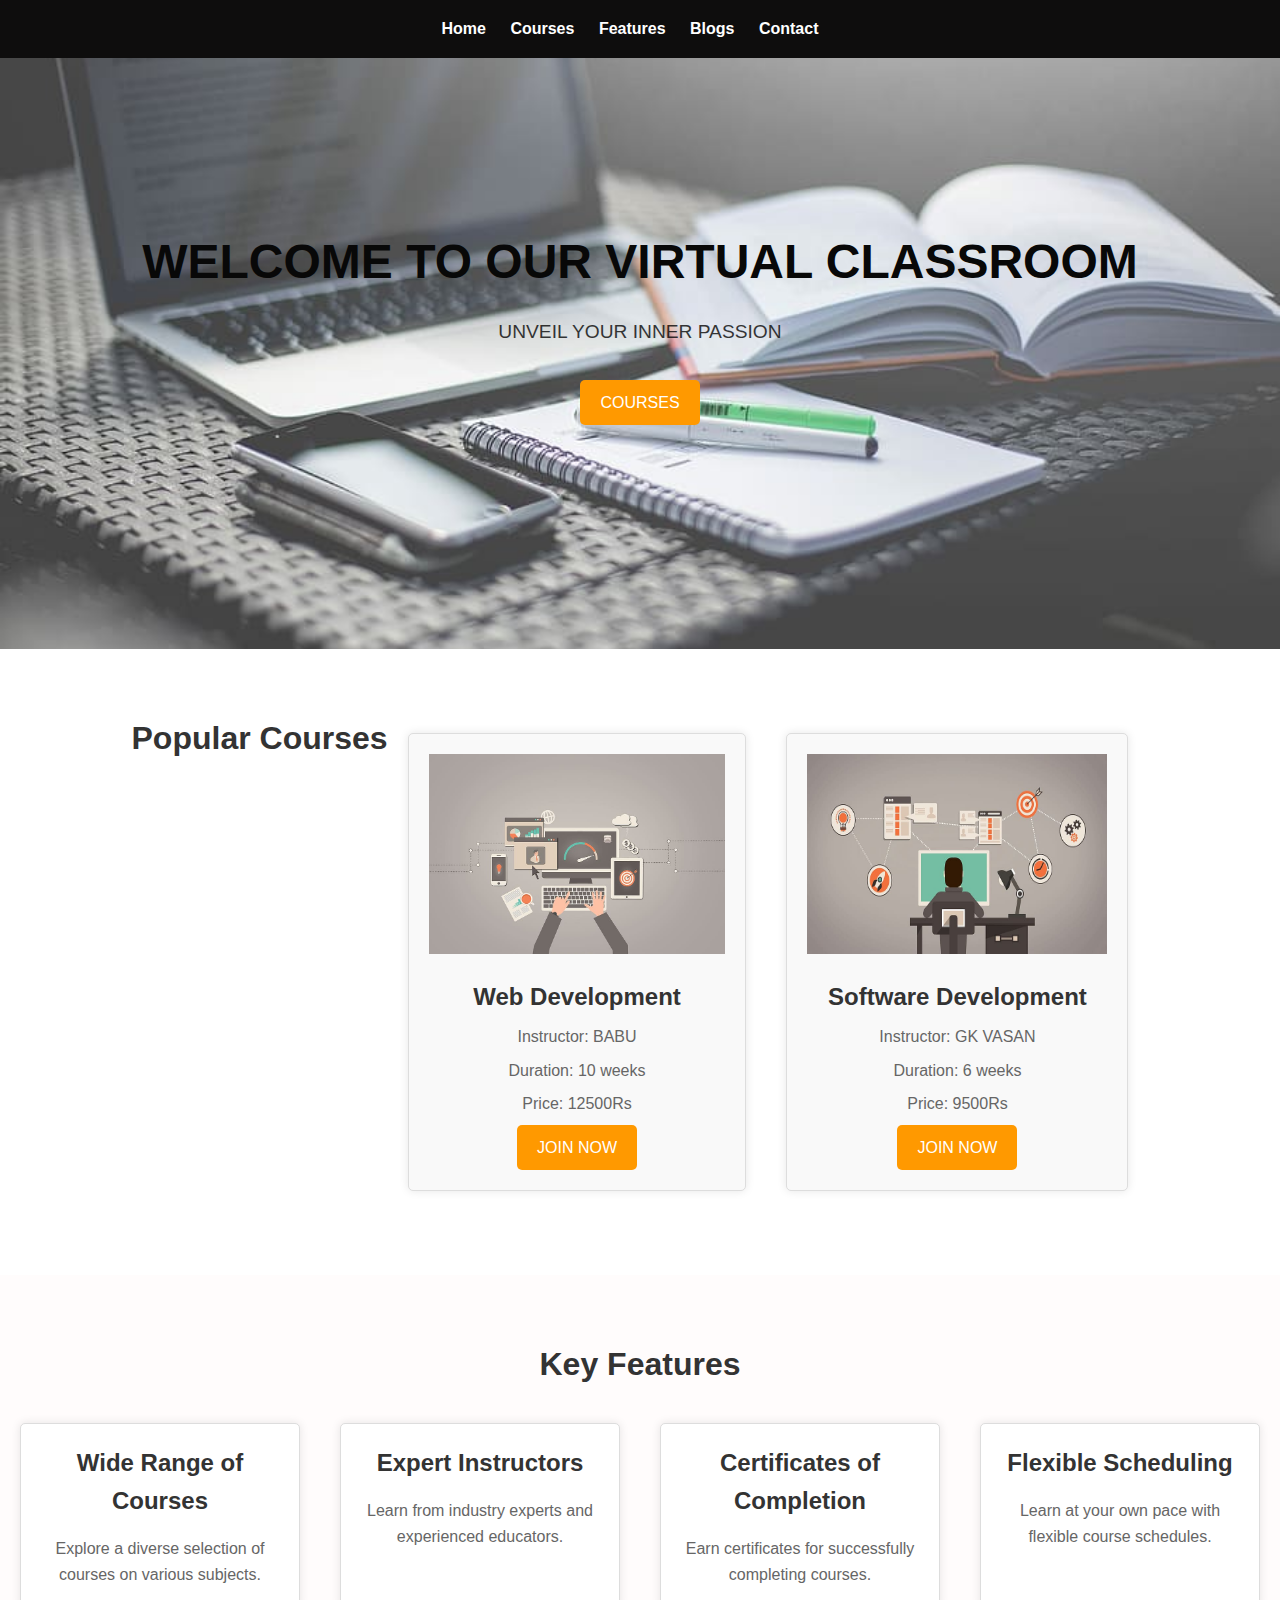
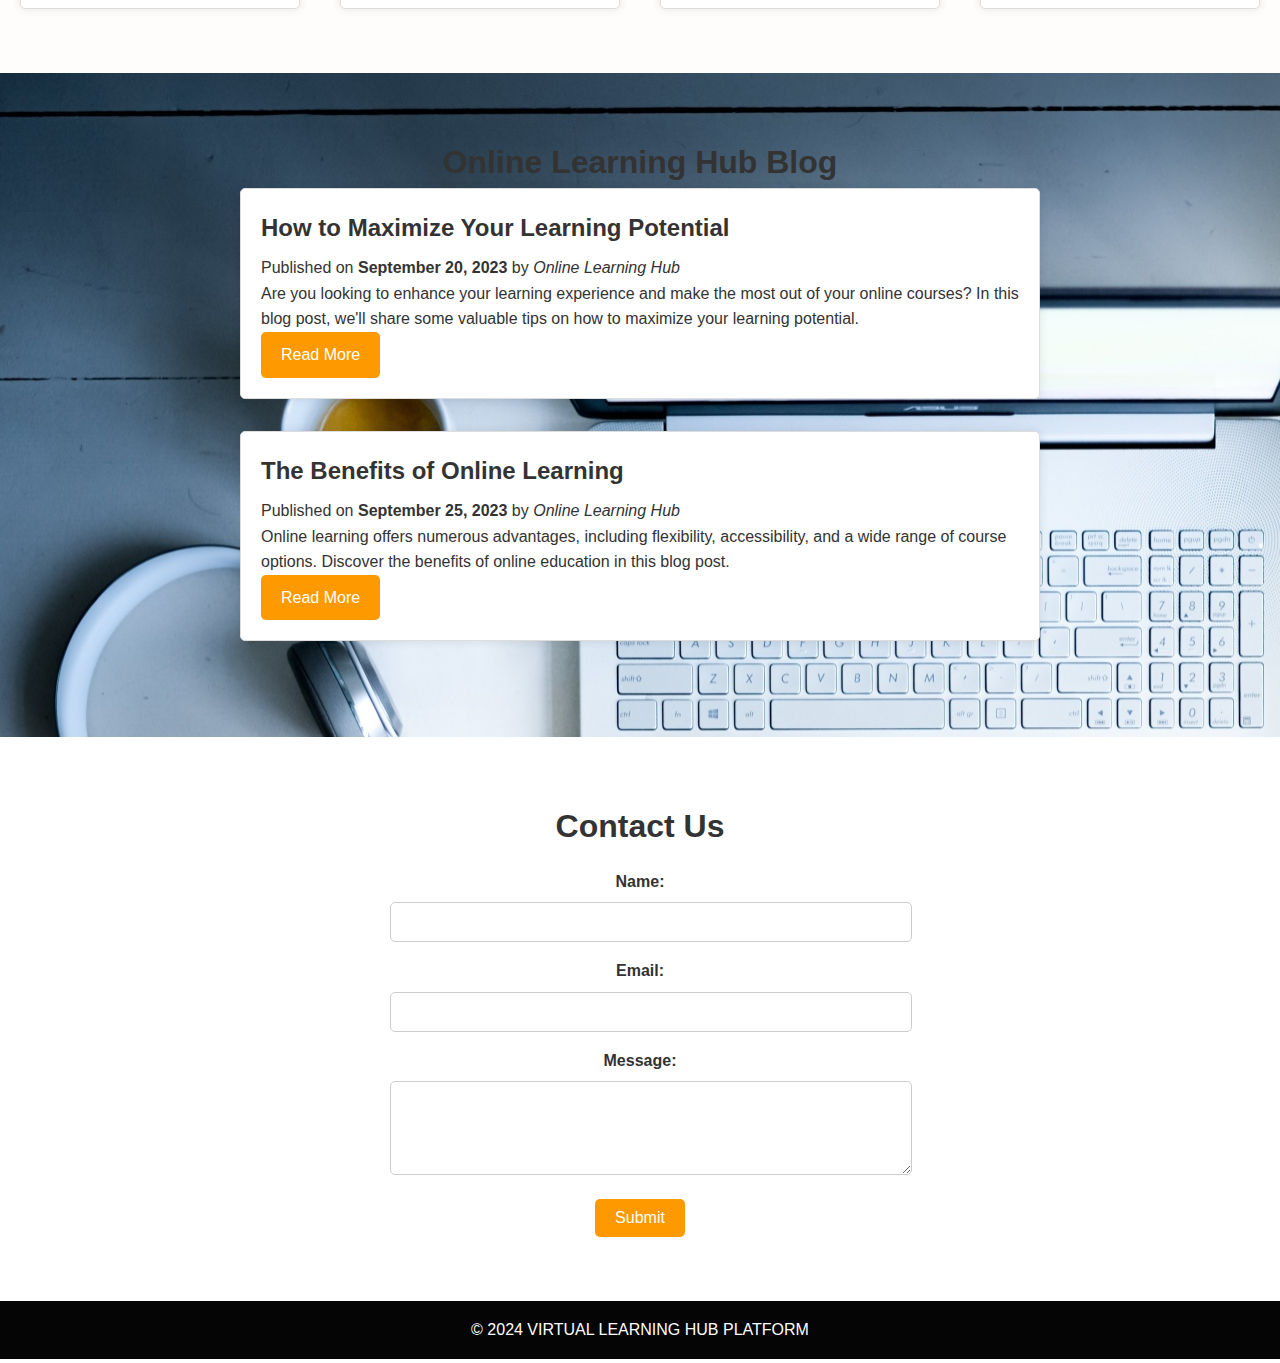
<file: TASK 2 LANDING PAGE/Index.html>
<!DOCTYPE html>
<html lang="en">
<head>
    <meta charset="UTF-8">
    <meta name="viewport" content="width=device-width, initial-scale=1.0">
    <link rel="stylesheet" href="style.css">
    <title>LEVEL1-TASK2-LANDING PAGE</title>
</head>
<body>

    <header class="fixed-header">
        <nav>
            <ul>
                <li><a class="active" href="#home">Home</a></li>
                <li><a href="#courses">Courses</a></li>
                <li><a href="#features">Features</a></li>
                <li><a href="#blogs">Blogs</a></li>
                <li><a href="#contact">Contact</a></li>
            </ul>
        </nav>
    </header>

    <section id="home">
        <div class="hero">
            <h1>WELCOME TO OUR VIRTUAL CLASSROOM</h1>
            <p>UNVEIL YOUR INNER PASSION</p>
            <a href="#courses" class="btn">COURSES</a>
        </div>
    </section>

    <section id="courses">
        <div class="course-list">
            <h2>Popular Courses</h2>
            <div class="course">
                <img src="img.jpg" alt="Course Image 1">
                <h3>Web Development</h3>
                <p>Instructor: BABU</p>
                <p>Duration: 10 weeks</p>
                <p>Price: 12500Rs</p>
                <a href="#" class="btn">JOIN NOW</a>
            </div>
            <div class="course">
                <img src="img2.jpg" alt="Course Image 2">
                <h3>Software Development</h3>
                <p>Instructor: GK VASAN</p>
                <p>Duration: 6 weeks</p>
                <p>Price: 9500Rs</p>
                <a href="#" class="btn">JOIN NOW</a>
            </div>
           
        </div>
    </section>
    


    <section id="features">
        <div class="features">
            <h2>Key Features</h2>
            <ul>
                <li>
                    <i class="fas fa-book"></i>
                    <h3>Wide Range of Courses</h3>
                    <p>Explore a diverse selection of courses on various subjects.</p>
                </li>
                <li>
                    <i class="fas fa-chalkboard-teacher"></i>
                    <h3>Expert Instructors</h3>
                    <p>Learn from industry experts and experienced educators.</p>
                </li>
                <li>
                    <i class="fas fa-certificate"></i>
                    <h3>Certificates of Completion</h3>
                    <p>Earn certificates for successfully completing courses.</p>
                </li>
                <li>
                    <i class="fas fa-calendar-alt"></i>
                    <h3>Flexible Scheduling</h3>
                    <p>Learn at your own pace with flexible course schedules.</p>
                </li>
            </ul>
        </div>
    </section>
    

    <section id="blogs">
        <div class="blog-posts">
            <h2>Online Learning Hub Blog</h2>
            <!-- Blog Post 1 -->
            <div class="blog-post">
                <h3>How to Maximize Your Learning Potential</h3>
                <p>Published on <span class="blog-date">September 20, 2023</span> by <span class="blog-author">Online Learning Hub</span></p>
                <p>Are you looking to enhance your learning experience and make the most out of your online courses? In this blog post, we'll share some valuable tips on how to maximize your learning potential.</p>
                <a href="#" class="read-more">Read More</a>
            </div>
    
            <!-- Blog Post 2 (New) -->
            <div class="blog-post">
                <h3>The Benefits of Online Learning</h3>
                <p>Published on <span class="blog-date">September 25, 2023</span> by <span class="blog-author">Online Learning Hub</span></p>
                <p>Online learning offers numerous advantages, including flexibility, accessibility, and a wide range of course options. Discover the benefits of online education in this blog post.</p>
                <a href="#" class="read-more">Read More</a>
            </div>
    
            <!-- Add more blog posts as needed -->
        </div>
    </section>
    
    


    <section id="contact">
        <div class="contact-form">
            <h2>Contact Us</h2>
            <form action="#">
                <label for="name">Name:</label>
                <input type="text" id="name" name="name" required>
                <label for="email">Email:</label>
                <input type="email" id="email" name="email" required>
                <label for="message">Message:</label>
                <textarea id="message" name="message" rows="4" required></textarea>
                <button type="submit" class="btn">Submit</button>
            </form>
        </div>
    </section>

    
    <footer>
        <p>&copy; 2024 VIRTUAL LEARNING HUB PLATFORM</p>
    </footer>

</body>
</html>
</file>
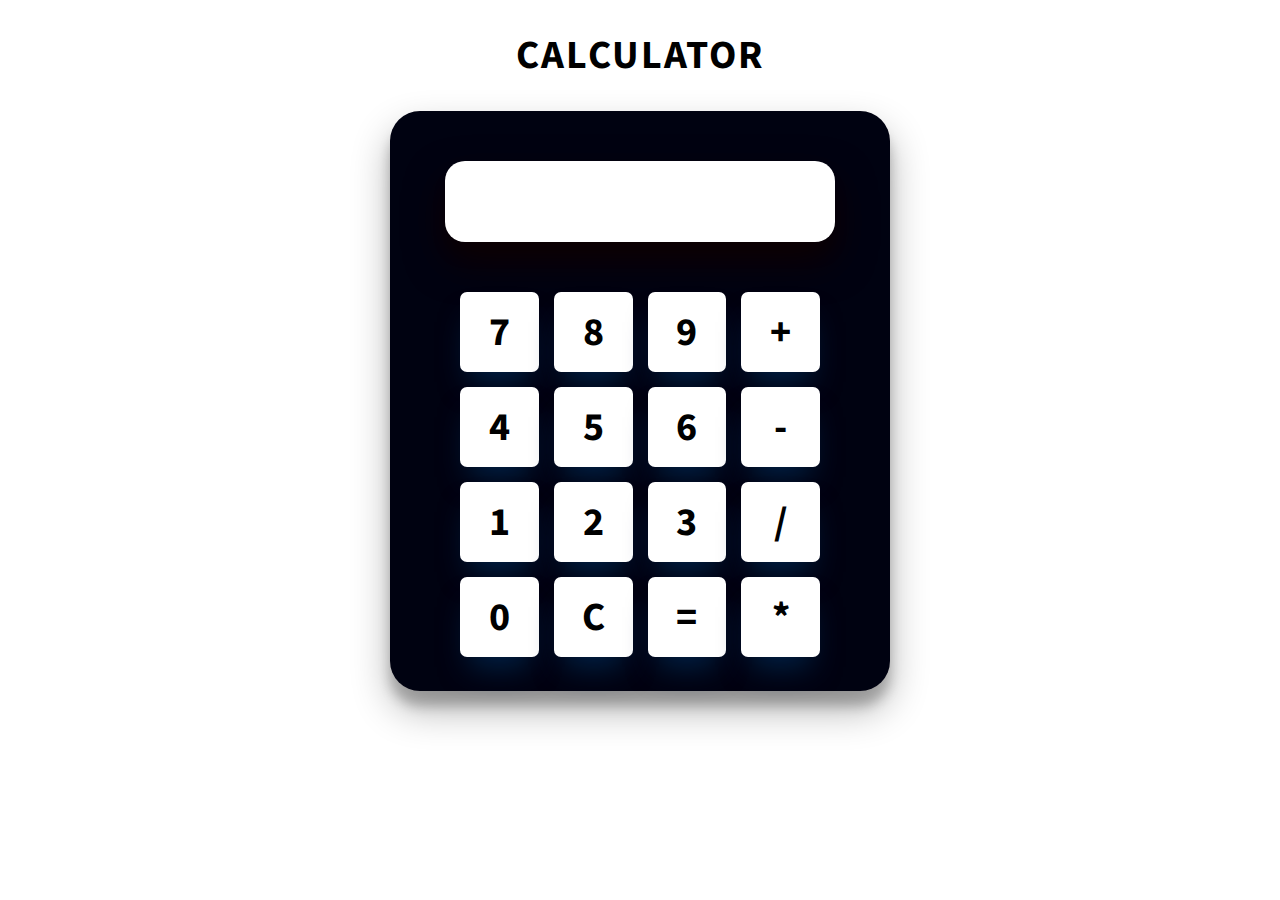
<file: TASK 3 CALCULATOR/index.html>
<!DOCTYPE html>
<html lang="en">
<head>
    <meta charset="UTF-8">
    <meta name="viewport" content="width=device-width, initial-scale=1.0">
    <title>LEVEL1-TASK3-CALCULATOR</title>
    <link rel="stylesheet" href="style.css">
</head>
<body>
    <h1>CALCULATOR</h1>
    <div id="Wrapper">
    <div id="calc">
        <div id="display"></div>
       
        <div id="Keyboard">
            <div>7</div>
            <div>8</div>
            <div>9</div>
            <div class="plus">+</div>
            <div>4</div>
            <div>5</div>
            <div>6</div>
            <div class="minus">-</div>
            <div>1</div>
            <div>2</div>
            <div>3</div>
            <div class="divide">/</div>
            <div>0</div>
            <div class="cal">C</div>
            <div class="Equal">=</div>
            <div class="multiply">*</div>

      </div>
    </div>
</div>
    <script src="./index.js"></script>
</body>
</html>
</file>
<file: TASK 3 CALCULATOR/style.css>
@import url('https://fonts.googleapis.com/css2?family=Source+Sans+3:ital,wght@0,200;0,300;0,400;0,500;0,600;0,700;0,800;0,900;1,200;1,300;1,400;1,500;1,600;1,700;1,800;1,900&display=swap');
body{
    font-family: 'Source Sans 3', sans-serif;
    margin: 0;
    padding: 0;
}
h1{
    text-align: center;
    font-size: 40px;
    letter-spacing: 2px;
}
#Wrapper{
    width: 100%;
    height: auto;
}
#calc{
    background-color: rgb(0, 2, 17) ;
    width: 400px;
    height: 480px;
    margin: auto;
    margin-top: 20px;
    border-radius: 30px;
    padding: 50px;
    box-shadow: rgba(0, 0, 0, 0.3) 0px 19px 38px, rgba(0, 0, 0, 0.22) 0px 15px 12px;
}
#display{
    height: 17%;
    width: 90%;
    margin: auto;
    background: white;
    border-radius: 20px;
    box-shadow: rgba(16, 0, 0, 0.875) 0px 19px 38px, rgba(0, 0, 0, 0.22) 0px 15px 12px;
    font-size: 35px;
    font-weight: 700;
    display: flex;
    padding-right: 30px;
    justify-content: end;
    align-items: center;
}
#Keyboard{
    width: 90%;
    margin: auto;
    display: grid;
    grid-template-columns: repeat(4,1fr);
    grid-template-rows: repeat(4,80px);
    gap: 15px;
    margin-left: 20px;
    margin-top: 50px;
}
#Keyboard>div{
    background-color: white;
    border-radius: 7px;
    box-shadow: rgb(0, 34, 71) 0px 20px 30px -10px;
    display: grid;
    justify-content: center;
    align-items: center;
    font-size: 40px;
    font-weight: 700;
}
#Keyboard>div:hover{
    background-color: black;
    color: white;
    cursor: pointer;
    transition: 1s;
}
</file>
<file: TASK 2 LANDING PAGE/style.css>
/* Reset some default styles */
body, h1, h2, h3, p, ul, li, form, input, textarea, button {
  margin: 0;
  padding: 0;
}

/* Apply some basic styles */
body {
  font-family: Arial, sans-serif;
  color: #333; 
    line-height: 1.6;
}



.fixed-header {
  position: fixed;
  top: 0;
  left: 0;
  width: 100%;
  background-color: #0e0d0d;
  color: #fff;
  z-index: 1000; 
  padding: 1rem 0;
  text-align: center;
}

/* Navigation Styles */
nav ul {
  list-style: none;
}

nav li {
  display: inline;
  margin-right: 20px;
}

nav a {
  text-decoration: none;
  color: #fff;
  font-weight: bold;
  transition: color 0.3s;
}



/* Hero Section Styles */
.hero {
  background-image: url('image3.jpg'); 
  background-size: cover;
  background-position: center;
  color: #080808;
  padding: 14rem 0;
  text-align: center;
}

.hero h1 {
  font-size: 3rem;
  margin-bottom: 1rem;
}

.hero p {
  font-size: 1.2rem;
  margin-bottom: 2rem;
  opacity: 0.8;
}

.btn {
  display: inline-block;
  padding: 10px 20px;
  background-color: #ff9900;
  color: #fff;
  text-decoration: none;
  border: none;
  border-radius: 5px;
  cursor: pointer;
  transition: background-color 0.3s;
}

.btn:hover {
  background-color: #ff6600;
}



/* Style the "Latest Blogs" section */
#blogs {
  background-image: url('hd.jpg');
  background-color: #f9f9f9;
  padding: 4rem 0;
  text-align: center;
}

.blog-posts {
  max-width: 800px;
  margin: 0 auto;
}

.blog-posts h2{
  font-size: 2rem;
}

.blog-post {
  margin-bottom: 2rem;
  padding: 20px;
  background-color: #fff;
  border: 1px solid #ddd;
  border-radius: 5px;
  box-shadow: 0px 0px 10px rgba(0, 0, 0, 0.1);
  text-align: left;
}

.blog-post h3 {
  font-size: 1.5rem;
  color: #333;
  margin-bottom: 0.5rem;
}

.blog-date {
  font-weight: bold;
}

.blog-author {
  font-style: italic;
}

.read-more {
  display: inline-block;
  padding: 10px 20px;
  background-color: #ff9900;
  color: #fff;
  text-decoration: none;
  border-radius: 5px;
  transition: background-color 0.3s;
}

.read-more:hover {
  background-color: #ff6600;
}



/* Style popular courses section */
#courses {
  background-color: #fff;
  padding: 4rem 0;
  text-align: center;
}
#courses h2 {
  font-size: 2rem;
  color: #333;
  text-align: center; /* Center-align the text within the h2 element */
  margin-bottom: 2rem;
}
.course-list {
  display: flex;
  flex-wrap: wrap;
  justify-content: center;
}

.course {
  max-width: 300px;
  margin: 20px;
  padding: 20px;
  background-color: #f9f9f9;
  border: 1px solid #ddd;
  border-radius: 5px;
  box-shadow: 0px 0px 10px rgba(0, 0, 0, 0.1);
}

.course img {
  max-width: 100%;
  height: 200px;
}

.course h3 {
  font-size: 1.5rem;
  color: #333;
  margin-top: 1rem;
  margin-bottom: 0.5rem;
}

.course p {
  color: #666;
  margin-bottom: 0.5rem;
}

.course a.btn {
  display: inline-block;
  padding: 10px 20px;
  background-color: #ff9900;
  color: #fff;
  text-decoration: none;
  border-radius: 5px;
  transition: background-color 0.3s;
}

.course a.btn:hover {
  background-color: #ff6600;
}




/* Style key features section */
#features {
  background-color: #fffcfc;
  padding: 4rem 0;
  text-align: center;
}

.features h2 {
  font-size: 2rem;
  color: #333;
  margin-bottom: 2rem;
}

.features ul {
  list-style: none;
  display: flex;
  justify-content: center;
  flex-wrap: wrap;
}

.features li {
  flex: 1;
  max-width: 300px;
  margin: 0 20px;
  padding: 20px;
  background-color: #fff;
  border: 1px solid #ddd;
  border-radius: 5px;
  text-align: center;
  box-shadow: 0px 0px 10px rgba(0, 0, 0, 0.1);
}

.features i {
  font-size: 2rem;
  color: #ff9900;
  margin-bottom: 1rem;
}

.features h3 {
  font-size: 1.5rem;
  color: #333;
  margin-bottom: 1rem;
}

.features p {
  color: #666;
}



/* Contact Form Styles */
.contact-form {
  text-align: center;
  background-color: #fff;
  padding: 4rem 0;
}

.contact-form h2 {
  font-size: 2rem;
  margin-bottom: 1rem;
}

.contact-form form {
  max-width: 500px;
  margin: 0 auto;
}

.contact-form label {
  display: block;
  margin-bottom: 0.5rem;
  font-weight: bold;
}

.contact-form input,
.contact-form textarea {
  width: 100%;
  padding: 10px;
  margin-bottom: 1rem;
  border: 1px solid #ccc;
  border-radius: 5px;
  font-size: 1rem;
}

.contact-form button {
  background-color: #ff9900;
  color: #fff;
  padding: 10px 20px;
  border: none;
  border-radius: 5px;
  cursor: pointer;
  font-size: 1rem;
  transition: background-color 0.3s;
}

.contact-form button:hover {
  background-color: #ff6600;
}

/* Blogs Section Styles (customize as needed) */

/* Footer Styles */
footer {
  background-color: #050505;
  color: #fff;
  text-align: center;
  padding: 1rem 0;
}

/* Responsive Design */
@media (max-width: 768px) {
  .hero {
      padding: 2rem 0;
  }

  .hero h1 {
      font-size: 2rem;
  }

  .hero p {
      font-size: 1rem;
  }

  .about-content,
  .services,
  .contact-form {
      padding: 2rem 0;
  }
}
</file>
